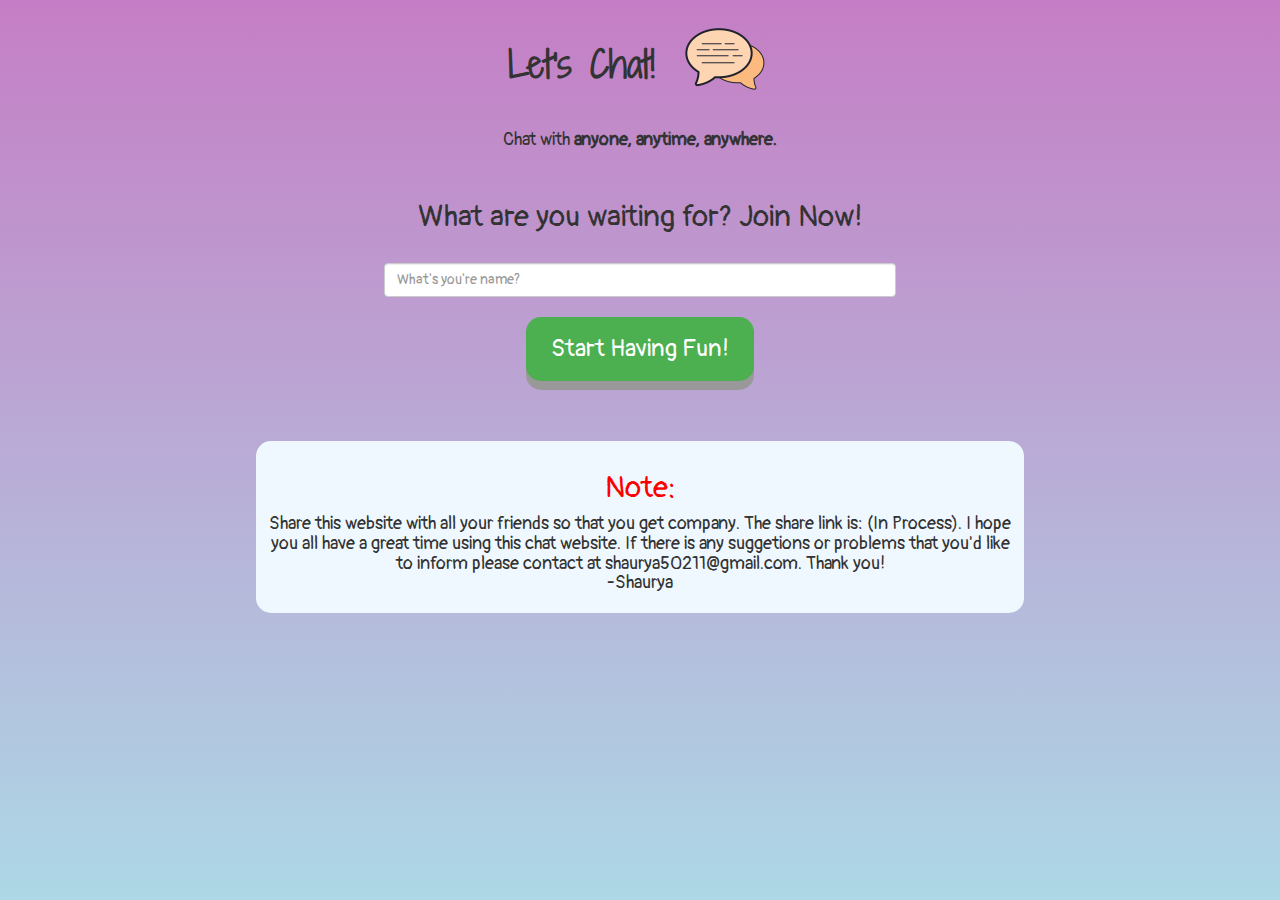
<file: index.html>
<html>

<head>
    <title>Let's Chat!</title>
    <meta charset="utf-8">
    <meta name="viewport" content="width=device-width, initial-scale=1">
    <link rel="stylesheet" href="https://maxcdn.bootstrapcdn.com/bootstrap/3.4.1/css/bootstrap.min.css">
    <script src="https://ajax.googleapis.com/ajax/libs/jquery/3.5.1/jquery.min.js"></script>
    <script src="https://maxcdn.bootstrapcdn.com/bootstrap/3.4.1/js/bootstrap.min.js"></script>
    <link rel="stylesheet" type="text/css" href="style.css">
    <link rel="preconnect" href="https://fonts.gstatic.com">
    <link href="https://fonts.googleapis.com/css2?family=Pangolin&family=Shadows+Into+Light+Two&display=swap"
        rel="stylesheet">
</head>


<body style="text-align: center;">
    <center>
        <h1>Let's Chat! <sup><img src="Icon.png"></sup></h1>
        <h4>Chat with <b>anyone, anytime, anywhere.</b> </h4>
        <br>
        <h2>What are you waiting for? Join Now!</h2>
        <br>
        <input type="text" class="form-control" id="Name" placeholder="What's you're name?" style="width: 40%;">
        <br>
        <button onclick="addUser();">Start Having Fun!</button>
        <br><br><br><br>
        <div style="background-color: aliceblue; width: 60%; border-radius: 15px; padding: 10px; word-wrap:break-word;">
            <h2 style="color: red;">Note:</h2>
            <h4>Share this website with all your friends so that you get company. The share link is: (In Process). I
                hope you all have a great time using this chat website. If there is any suggetions or problems that
                you'd like to inform please contact at shaurya50211@gmail.com. Thank you! <br> -Shaurya </h4>
        </div>
    </center>
    <script src="main.js"></script>
</body>

</html>
</file>
<file: style.css>
h1 {
    font-family: 'Shadows Into Light Two', cursive;
    font-weight: bold;
}

body {
    font-family: 'Pangolin', cursive;
    background-image: linear-gradient(rgb(197, 126, 197) 0%, lightblue 100%);
}

button {
    display: inline-block;
    padding: 15px 25px;
    font-size: 24px;
    cursor: pointer;
    text-align: center;
    text-decoration: none;
    outline: none;
    color: #fff;
    background-color: #4CAF50;
    border: none;
    border-radius: 15px;
    box-shadow: 0 9px #999;
}

button:hover {
    background-color: #3e8e41
}

button:active {
    background-color: #3e8e41;
    box-shadow: 0 5px #666;
    transform: translateY(4px);
}
</file>
